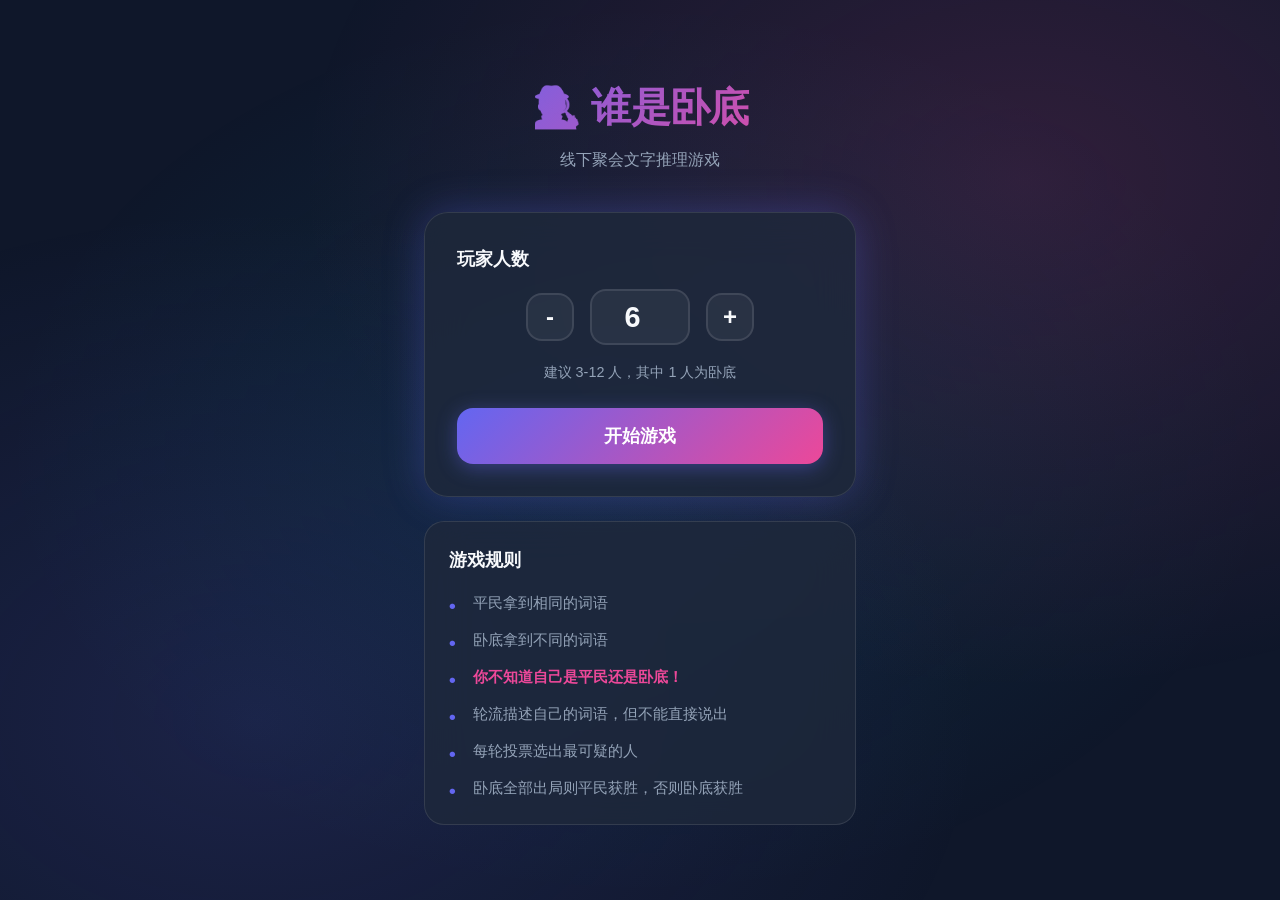
<file: index.html>
<!DOCTYPE html>
<html lang="zh-CN">
<head>
    <meta charset="UTF-8">
    <meta name="viewport" content="width=device-width, initial-scale=1.0, maximum-scale=1.0, user-scalable=no">
    <title>谁是卧底</title>
    <link rel="stylesheet" href="style.css">
</head>
<body>
    <div class="container">
        <!-- 设置面板 -->
        <div id="setupPanel" class="panel">
            <header>
                <h1>🕵️‍♂️ 谁是卧底</h1>
                <p class="subtitle">线下聚会文字推理游戏</p>
            </header>

            <div class="setup-form">
                <label for="playerCount">玩家人数</label>
                <div class="input-group">
                    <button type="button" class="btn-minus" onclick="adjustCount(-1)">-</button>
                    <input type="number" id="playerCount" value="6" min="3" max="20" readonly>
                    <button type="button" class="btn-plus" onclick="adjustCount(1)">+</button>
                </div>
                <p class="hint">建议 3-12 人，其中 1 人为卧底</p>

                <button id="startBtn" class="btn-primary">开始游戏</button>
            </div>

            <div class="rules">
                <h3>游戏规则</h3>
                <ul>
                    <li>平民拿到相同的词语</li>
                    <li>卧底拿到不同的词语</li>
                    <li><strong>你不知道自己是平民还是卧底！</strong></li>
                    <li>轮流描述自己的词语，但不能直接说出</li>
                    <li>每轮投票选出最可疑的人</li>
                    <li>卧底全部出局则平民获胜，否则卧底获胜</li>
                </ul>
            </div>
        </div>

        <!-- 游戏面板 -->
        <div id="gamePanel" class="panel hidden">
            <div class="progress-container">
                <div id="progressBar" class="progress-bar"></div>
            </div>

            <div id="playerCard" class="player-card">
                <!-- 动态生成玩家卡片 -->
            </div>

            <div class="game-controls">
                <button id="hideBtn" class="btn-secondary hidden">👁️ 隐藏词语</button>
                <button id="nextBtn" class="btn-primary">我记住了，下一个 →</button>
            </div>
        </div>

        <!-- 底部导出按钮 -->
        <button id="exportBtn" class="btn-export hidden">导出游戏记录</button>
    </div>

    <script>
        // 人数调整
        function adjustCount(delta) {
            const input = document.getElementById("playerCount");
            let val = parseInt(input.value) + delta;
            val = Math.max(3, Math.min(20, val));
            input.value = val;
        }
    </script>
    <script src="script.js"></script>
</body>
</html>
</file>
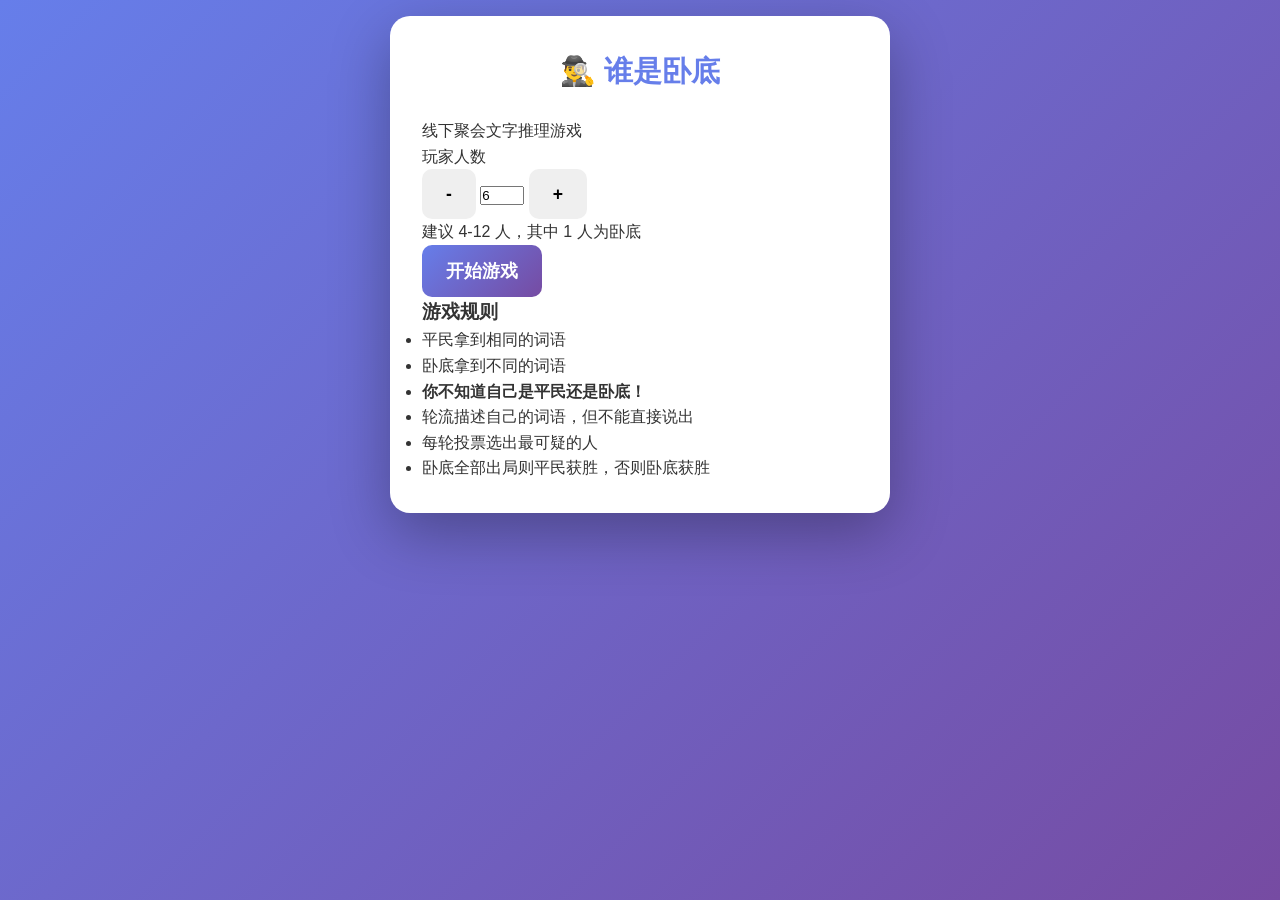
<file: who-is-the-mole/index.html>
<!DOCTYPE html>
<html lang="zh-CN">
<head>
    <meta charset="UTF-8">
    <meta name="viewport" content="width=device-width, initial-scale=1.0, maximum-scale=1.0, user-scalable=no">
    <title>谁是卧底</title>
    <link rel="stylesheet" href="style.css">
</head>
<body>
    <div class="container">
        <!-- 设置面板 -->
        <div id="setupPanel" class="panel">
            <header>
                <h1>🕵️‍♂️ 谁是卧底</h1>
                <p class="subtitle">线下聚会文字推理游戏</p>
            </header>

            <div class="setup-form">
                <label for="playerCount">玩家人数</label>
                <div class="input-group">
                    <button type="button" class="btn-minus" onclick="adjustCount(-1)">-</button>
                    <input type="number" id="playerCount" value="6" min="4" max="20" readonly>
                    <button type="button" class="btn-plus" onclick="adjustCount(1)">+</button>
                </div>
                <p class="hint">建议 4-12 人，其中 1 人为卧底</p>

                <button id="startBtn" class="btn-primary">开始游戏</button>
            </div>

            <div class="rules">
                <h3>游戏规则</h3>
                <ul>
                    <li>平民拿到相同的词语</li>
                    <li>卧底拿到不同的词语</li>
                    <li><strong>你不知道自己是平民还是卧底！</strong></li>
                    <li>轮流描述自己的词语，但不能直接说出</li>
                    <li>每轮投票选出最可疑的人</li>
                    <li>卧底全部出局则平民获胜，否则卧底获胜</li>
                </ul>
            </div>
        </div>

        <!-- 游戏面板 -->
        <div id="gamePanel" class="panel hidden">
            <div class="progress-container">
                <div id="progressBar" class="progress-bar"></div>
            </div>

            <div id="playerCard" class="player-card">
                <!-- 动态生成玩家卡片 -->
            </div>

            <div class="game-controls">
                <button id="hideBtn" class="btn-secondary hidden">👁️ 隐藏词语</button>
                <button id="nextBtn" class="btn-primary">我记住了，下一个 →</button>
            </div>
        </div>

        <!-- 底部导出按钮 -->
        <button id="exportBtn" class="btn-export hidden">导出游戏记录</button>
    </div>

    <script>
        // 人数调整
        function adjustCount(delta) {
            const input = document.getElementById("playerCount");
            let val = parseInt(input.value) + delta;
            val = Math.max(4, Math.min(20, val));
            input.value = val;
        }
    </script>
    <script src="script.js"></script>
</body>
</html>
</file>
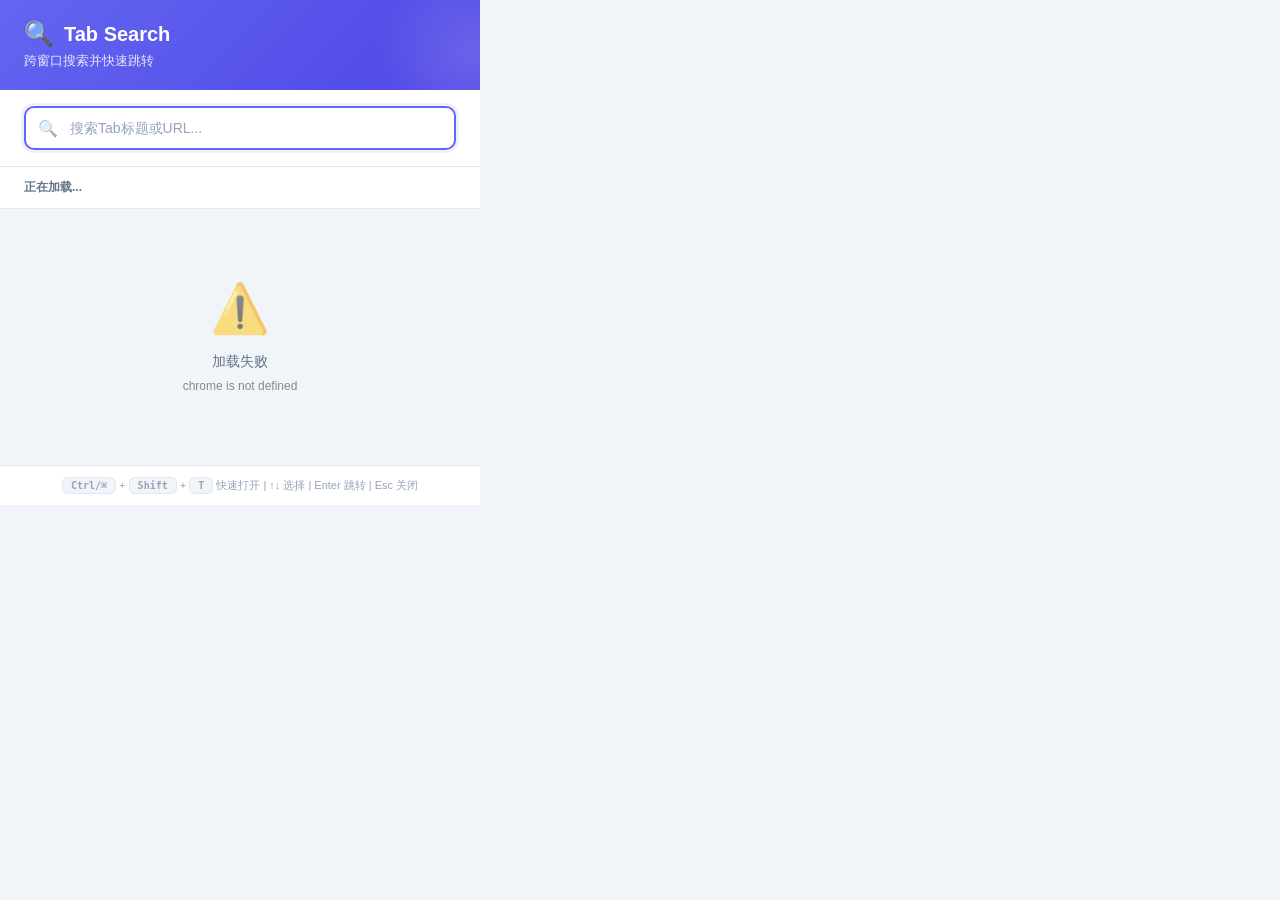
<file: chrome-tab-search/popup.html>
<!DOCTYPE html>
<html lang="zh-CN">
<head>
  <meta charset="UTF-8">
  <meta name="viewport" content="width=device-width, initial-scale=1.0">
  <title>Tab Search</title>
  <link rel="stylesheet" href="styles.css">
</head>
<body>
  <div class="header">
    <h1><span class="header-icon">🔍</span>Tab Search</h1>
    <div class="subtitle">跨窗口搜索并快速跳转</div>
  </div>

  <div class="search-container">
    <div class="search-wrapper">
      <span class="search-icon">🔍</span>
      <input type="text" class="search-box" id="searchInput" placeholder="搜索Tab标题或URL..." autocomplete="off">
    </div>
  </div>

  <div class="stats" id="stats">正在加载...</div>

  <div class="tab-list" id="tabList">
    <div class="loading">加载中...</div>
  </div>

  <div class="shortcut-hint">
    <kbd>Ctrl/⌘</kbd> + <kbd>Shift</kbd> + <kbd>T</kbd> 快速打开 | ↑↓ 选择 | Enter 跳转 | Esc 关闭
  </div>

  <script src="popup.js"></script>
</body>
</html>
</file>
<file: style.css>
/* 谁是卧底 - 现代游戏 UI 样式 */
/* 设计理念：深色沉浸 + 霓虹渐变 + 玻璃拟态 */

:root {
    --primary: #6366f1;
    --primary-dark: #4f46e5;
    --secondary: #ec4899;
    --accent: #06b6d4;
    --bg-dark: #0f172a;
    --bg-card: rgba(30, 41, 59, 0.8);
    --text-primary: #f8fafc;
    --text-secondary: #94a3b8;
    --success: #10b981;
    --warning: #f59e0b;
    --danger: #ef4444;
    --glass-border: rgba(255, 255, 255, 0.1);
    --shadow-glow: 0 0 40px rgba(99, 102, 241, 0.3);
}

* {
    box-sizing: border-box;
    margin: 0;
    padding: 0;
    -webkit-tap-highlight-color: transparent;
}

body {
    font-family: -apple-system, BlinkMacSystemFont, "Segoe UI", Roboto, "Helvetica Neue", Arial, sans-serif;
    background: var(--bg-dark);
    min-height: 100vh;
    color: var(--text-primary);
    line-height: 1.6;
    overflow-x: hidden;
}

/* 动态背景 */
body::before {
    content: '';
    position: fixed;
    top: 0;
    left: 0;
    width: 100%;
    height: 100%;
    background:
        radial-gradient(ellipse at 20% 80%, rgba(99, 102, 241, 0.15) 0%, transparent 50%),
        radial-gradient(ellipse at 80% 20%, rgba(236, 72, 153, 0.15) 0%, transparent 50%),
        radial-gradient(ellipse at 50% 50%, rgba(6, 182, 212, 0.1) 0%, transparent 70%);
    pointer-events: none;
    z-index: -1;
}

.container {
    max-width: 480px;
    margin: 0 auto;
    padding: 1.5rem;
    min-height: 100vh;
    display: flex;
    flex-direction: column;
}

/* ===== 设置面板 ===== */
#setupPanel {
    flex: 1;
    display: flex;
    flex-direction: column;
    justify-content: center;
}

header {
    text-align: center;
    margin-bottom: 2.5rem;
}

h1 {
    font-size: 2.5rem;
    font-weight: 800;
    background: linear-gradient(135deg, var(--primary) 0%, var(--secondary) 100%);
    -webkit-background-clip: text;
    -webkit-text-fill-color: transparent;
    background-clip: text;
    margin-bottom: 0.5rem;
    letter-spacing: -0.02em;
}

.subtitle {
    color: var(--text-secondary);
    font-size: 1rem;
}

.setup-form {
    background: var(--bg-card);
    backdrop-filter: blur(20px);
    border: 1px solid var(--glass-border);
    border-radius: 24px;
    padding: 2rem;
    margin-bottom: 1.5rem;
    box-shadow: var(--shadow-glow);
}

.setup-form label {
    display: block;
    font-weight: 600;
    color: var(--text-primary);
    margin-bottom: 1rem;
    font-size: 1.1rem;
}

.input-group {
    display: flex;
    align-items: center;
    justify-content: center;
    gap: 1rem;
    margin-bottom: 1rem;
}

.btn-minus,
.btn-plus {
    width: 48px;
    height: 48px;
    border-radius: 16px;
    border: 2px solid var(--glass-border);
    background: rgba(255, 255, 255, 0.05);
    color: var(--text-primary);
    font-size: 1.5rem;
    font-weight: 600;
    cursor: pointer;
    transition: all 0.3s cubic-bezier(0.4, 0, 0.2, 1);
    display: flex;
    align-items: center;
    justify-content: center;
}

.btn-minus:hover,
.btn-plus:hover {
    background: rgba(255, 255, 255, 0.1);
    transform: scale(1.05);
    border-color: var(--primary);
}

.btn-minus:active,
.btn-plus:active {
    transform: scale(0.95);
}

#playerCount {
    width: 100px;
    height: 56px;
    text-align: center;
    font-size: 1.8rem;
    font-weight: 700;
    color: var(--text-primary);
    background: rgba(255, 255, 255, 0.05);
    border: 2px solid var(--glass-border);
    border-radius: 16px;
    outline: none;
}

.hint {
    text-align: center;
    color: var(--text-secondary);
    font-size: 0.9rem;
    margin-bottom: 1.5rem;
}

/* ===== 按钮样式 ===== */
button {
    border: none;
    cursor: pointer;
    font-family: inherit;
    font-weight: 600;
    transition: all 0.3s cubic-bezier(0.4, 0, 0.2, 1);
}

.btn-primary {
    width: 100%;
    padding: 1rem 1.5rem;
    font-size: 1.1rem;
    background: linear-gradient(135deg, var(--primary) 0%, var(--secondary) 100%);
    color: white;
    border-radius: 16px;
    box-shadow: 0 4px 20px rgba(99, 102, 241, 0.4);
}

.btn-primary:hover {
    transform: translateY(-2px);
    box-shadow: 0 8px 30px rgba(99, 102, 241, 0.5);
}

.btn-primary:active {
    transform: translateY(0);
}

.btn-secondary {
    padding: 0.8rem 1.2rem;
    font-size: 1rem;
    background: rgba(255, 255, 255, 0.1);
    color: var(--text-primary);
    border-radius: 12px;
    border: 1px solid var(--glass-border);
}

.btn-secondary:hover {
    background: rgba(255, 255, 255, 0.15);
}

/* ===== 游戏规则 ===== */
.rules {
    background: var(--bg-card);
    backdrop-filter: blur(20px);
    border: 1px solid var(--glass-border);
    border-radius: 20px;
    padding: 1.5rem;
}

.rules h3 {
    font-size: 1.1rem;
    margin-bottom: 1rem;
    color: var(--text-primary);
    display: flex;
    align-items: center;
    gap: 0.5rem;
}

.rules ul {
    list-style: none;
    display: flex;
    flex-direction: column;
    gap: 0.8rem;
}

.rules li {
    color: var(--text-secondary);
    font-size: 0.95rem;
    padding-left: 1.5rem;
    position: relative;
}

.rules li::before {
    content: '•';
    position: absolute;
    left: 0;
    color: var(--primary);
    font-weight: bold;
    font-size: 1.2rem;
}

.rules li strong {
    color: var(--secondary);
}

/* ===== 游戏面板 ===== */
#gamePanel {
    flex: 1;
    display: flex;
    flex-direction: column;
}

.progress-container {
    margin-bottom: 1.5rem;
}

.progress-bar {
    height: 6px;
    background: rgba(255, 255, 255, 0.1);
    border-radius: 3px;
    overflow: hidden;
}

.progress-bar::after {
    content: '';
    display: block;
    height: 100%;
    width: var(--progress, 0%);
    background: linear-gradient(90deg, var(--primary) 0%, var(--secondary) 100%);
    border-radius: 3px;
    transition: width 0.5s ease;
}

/* ===== 玩家卡片 ===== */
.player-card {
    flex: 1;
    background: var(--bg-card);
    backdrop-filter: blur(20px);
    border: 1px solid var(--glass-border);
    border-radius: 28px;
    padding: 2rem;
    margin-bottom: 1.5rem;
    box-shadow: var(--shadow-glow);
    animation: cardSlideIn 0.5s cubic-bezier(0.4, 0, 0.2, 1);
}

@keyframes cardSlideIn {
    from {
        opacity: 0;
        transform: translateY(30px) scale(0.95);
    }
    to {
        opacity: 1;
        transform: translateY(0) scale(1);
    }
}

.player-header {
    display: flex;
    justify-content: space-between;
    align-items: center;
    margin-bottom: 2rem;
    padding-bottom: 1rem;
    border-bottom: 1px solid var(--glass-border);
}

.player-number {
    font-size: 1.4rem;
    font-weight: 700;
    color: var(--text-primary);
}

.player-header .progress {
    font-size: 0.85rem;
    font-weight: 600;
    color: var(--primary);
    background: rgba(99, 102, 241, 0.15);
    padding: 0.4rem 1rem;
    border-radius: 20px;
}

/* 词语显示 */
.word-revealed {
    text-align: center;
    padding: 2rem 0;
}

.the-word {
    font-size: 3.5rem;
    font-weight: 800;
    background: linear-gradient(135deg, var(--accent) 0%, var(--primary) 100%);
    -webkit-background-clip: text;
    -webkit-text-fill-color: transparent;
    background-clip: text;
    margin-bottom: 1rem;
    letter-spacing: -0.02em;
}

.hint-text {
    color: var(--text-secondary);
    font-size: 1rem;
    margin-bottom: 0.5rem;
}

.role-hint {
    color: var(--secondary);
    font-size: 0.9rem;
    font-weight: 500;
}

/* ===== 过渡页面 ===== */
.pass-screen {
    flex: 1;
    display: flex;
    flex-direction: column;
    align-items: center;
    justify-content: center;
    background: var(--bg-card);
    backdrop-filter: blur(20px);
    border: 1px solid var(--glass-border);
    border-radius: 28px;
    padding: 3rem 2rem;
    animation: cardSlideIn 0.5s ease;
}

.pass-icon {
    font-size: 6rem;
    margin-bottom: 2rem;
    animation: phoneBounce 2s ease infinite;
    filter: drop-shadow(0 0 20px rgba(236, 72, 153, 0.5));
}

@keyframes phoneBounce {
    0%, 100% {
        transform: translateY(0) rotate(-5deg);
    }
    25% {
        transform: translateY(-20px) rotate(5deg);
    }
    50% {
        transform: translateY(0) rotate(-5deg);
    }
    75% {
        transform: translateY(-10px) rotate(5deg);
    }
}

.pass-text {
    font-size: 1.5rem;
    font-weight: 600;
    color: var(--text-primary);
    margin-bottom: 2.5rem;
    text-align: center;
}

.btn-reveal {
    padding: 1rem 2.5rem;
    font-size: 1.1rem;
    background: linear-gradient(135deg, var(--secondary) 0%, var(--danger) 100%);
    color: white;
    border-radius: 50px;
    box-shadow: 0 4px 20px rgba(236, 72, 153, 0.4);
}

.btn-reveal:hover {
    transform: translateY(-3px) scale(1.02);
    box-shadow: 0 8px 30px rgba(236, 72, 153, 0.5);
}

/* ===== 游戏结束页面 ===== */
.game-ready {
    flex: 1;
    display: flex;
    flex-direction: column;
    align-items: center;
    justify-content: center;
    text-align: center;
}

.game-ready h2 {
    font-size: 2rem;
    font-weight: 700;
    margin-bottom: 0.5rem;
    background: linear-gradient(135deg, var(--success) 0%, var(--accent) 100%);
    -webkit-background-clip: text;
    -webkit-text-fill-color: transparent;
    background-clip: text;
}

.game-ready > p {
    color: var(--text-secondary);
    margin-bottom: 2rem;
}

.reveal-section {
    width: 100%;
    background: var(--bg-card);
    backdrop-filter: blur(20px);
    border: 1px solid var(--glass-border);
    border-radius: 24px;
    padding: 1.5rem;
    margin-bottom: 1.5rem;
}

.reveal-section h3 {
    font-size: 1.1rem;
    color: var(--primary);
    margin-bottom: 1rem;
    display: flex;
    align-items: center;
    gap: 0.5rem;
}

.word-pair-info {
    background: rgba(255, 255, 255, 0.05);
    border-radius: 16px;
    padding: 1rem;
    margin-bottom: 1rem;
}

.word-pair-info p {
    color: var(--text-secondary);
    margin: 0.3rem 0;
}

.word-pair-info strong {
    color: var(--text-primary);
}

.players-reveal {
    display: flex;
    flex-direction: column;
    gap: 0.5rem;
}

.player-result {
    display: flex;
    justify-content: space-between;
    align-items: center;
    padding: 0.8rem 1rem;
    border-radius: 12px;
    font-size: 0.95rem;
}

.player-result.civilian {
    background: rgba(16, 185, 129, 0.15);
    color: var(--success);
}

.player-result.mole {
    background: rgba(239, 68, 68, 0.15);
    color: var(--danger);
    font-weight: 600;
}

.role-tag {
    font-size: 0.75rem;
    padding: 0.2rem 0.6rem;
    border-radius: 10px;
    background: rgba(255, 255, 255, 0.1);
}

.btn-restart {
    width: 100%;
    padding: 1rem;
    font-size: 1.1rem;
    background: linear-gradient(135deg, var(--primary) 0%, var(--secondary) 100%);
    color: white;
    border-radius: 16px;
    box-shadow: 0 4px 20px rgba(99, 102, 241, 0.4);
}

.btn-restart:hover {
    transform: translateY(-2px);
    box-shadow: 0 8px 30px rgba(99, 102, 241, 0.5);
}

/* ===== 导出按钮 ===== */
.btn-export {
    width: 100%;
    padding: 1rem;
    font-size: 1rem;
    background: rgba(255, 255, 255, 0.05);
    color: var(--text-secondary);
    border: 1px solid var(--glass-border);
    border-radius: 12px;
    margin-top: auto;
}

.btn-export:hover {
    background: rgba(255, 255, 255, 0.1);
    color: var(--text-primary);
}

/* ===== 工具类 ===== */
.hidden {
    display: none !important;
}

.game-controls {
    display: flex;
    gap: 1rem;
    margin-top: auto;
}

/* ===== 响应式优化 ===== */
@media (max-width: 480px) {
    .container {
        padding: 1rem;
    }

    h1 {
        font-size: 2rem;
    }

    .setup-form {
        padding: 1.5rem;
    }

    .the-word {
        font-size: 2.8rem;
    }

    .player-card {
        padding: 1.5rem;
    }

    .pass-screen {
        padding: 2rem 1.5rem;
    }
}

/* ===== 动画效果 ===== */
@keyframes pulse {
    0%, 100% {
        opacity: 1;
    }
    50% {
        opacity: 0.7;
    }
}

@keyframes shimmer {
    0% {
        background-position: -200% 0;
    }
    100% {
        background-position: 200% 0;
    }
}
</file>
<file: who-is-the-mole/style.css>
/* 谁是卧底助手 - 网页版样式 */
* { box-sizing: border-box; margin: 0; padding: 0; }

body {
    font-family: -apple-system, BlinkMacSystemFont, "Segoe UI", Roboto, "Helvetica Neue", Arial, sans-serif;
    background: linear-gradient(135deg, #667eea 0%, #764ba2 100%);
    min-height: 100vh;
    color: #333;
    line-height: 1.6;
    padding: 1rem;
}

.container {
    max-width: 500px;
    margin: 0 auto;
    background: white;
    border-radius: 20px;
    padding: 2rem;
    box-shadow: 0 20px 60px rgba(0,0,0,0.3);
}

h1 {
    text-align: center;
    margin-bottom: 1.5rem;
    color: #667eea;
    font-size: 1.8rem;
}

.controls {
    display: flex;
    flex-direction: column;
    gap: 1rem;
    margin-bottom: 1.5rem;
}

.controls label {
    font-weight: bold;
    color: #555;
}

.controls input[type="number"] {
    width: 100%;
    padding: 0.8rem;
    font-size: 1.1rem;
    border: 2px solid #ddd;
    border-radius: 10px;
    text-align: center;
}

.controls input[type="number"]:focus {
    outline: none;
    border-color: #667eea;
}

button {
    padding: 0.9rem 1.5rem;
    font-size: 1.1rem;
    border: none;
    border-radius: 10px;
    cursor: pointer;
    transition: all 0.3s ease;
    font-weight: bold;
}

#startBtn {
    background: linear-gradient(135deg, #667eea 0%, #764ba2 100%);
    color: white;
}

#startBtn:hover {
    transform: translateY(-2px);
    box-shadow: 0 5px 20px rgba(102, 126, 234, 0.4);
}

#startBtn:active {
    transform: translateY(0);
}

#exportBtn {
    background: #28a745;
    color: white;
    width: 100%;
    margin-top: 1rem;
}

#exportBtn:hover {
    background: #218838;
}

.hidden {
    display: none !important;
}

.players {
    margin-top: 1rem;
}

.player-card {
    background: linear-gradient(135deg, #f5f7fa 0%, #c3cfe2 100%);
    border-radius: 15px;
    padding: 1.2rem;
    margin: 0.8rem 0;
    display: flex;
    justify-content: space-between;
    align-items: center;
    box-shadow: 0 4px 15px rgba(0,0,0,0.1);
    animation: slideIn 0.3s ease;
}

@keyframes slideIn {
    from {
        opacity: 0;
        transform: translateY(-10px);
    }
    to {
        opacity: 1;
        transform: translateY(0);
    }
}

.player-name {
    font-weight: bold;
    color: #555;
    font-size: 1rem;
}

.player-word {
    font-size: 1.3rem;
    font-weight: bold;
    color: #333;
}

.role-badge {
    display: inline-block;
    padding: 0.3rem 0.8rem;
    border-radius: 20px;
    font-size: 0.85rem;
    font-weight: bold;
    margin-left: 0.5rem;
}

.role-civilian {
    background: #e3f2fd;
    color: #1976d2;
}

.role-mole {
    background: #ffebee;
    color: #c62828;
}

/* 响应式优化 */
@media (max-width: 480px) {
    .container {
        padding: 1.5rem;
    }
    
    h1 {
        font-size: 1.5rem;
    }
    
    .player-card {
        flex-direction: column;
        gap: 0.5rem;
        text-align: center;
    }
}

/* 提示文字 */
.hint-text {
    margin-top: 1rem;
    color: #666;
    font-size: 0.9rem;
    font-style: italic;
}

/* 身份揭秘区域 */
.reveal-section {
    margin-top: 2rem;
    padding: 1.5rem;
    background: #f8f9fa;
    border-radius: 15px;
    border: 2px solid #667eea;
}

.reveal-section h3 {
    color: #667eea;
    margin-bottom: 1rem;
    font-size: 1.1rem;
}

.players-reveal {
    display: flex;
    flex-direction: column;
    gap: 0.5rem;
    margin-top: 1rem;
}

.player-result {
    display: flex;
    justify-content: space-between;
    align-items: center;
    padding: 0.8rem 1rem;
    border-radius: 8px;
    font-size: 0.95rem;
}

.player-result.civilian {
    background: #e3f2fd;
    color: #1976d2;
}

.player-result.mole {
    background: #ffebee;
    color: #c62828;
    font-weight: bold;
}

.role-tag {
    font-size: 0.8rem;
    padding: 0.2rem 0.6rem;
    border-radius: 12px;
    background: rgba(0,0,0,0.1);
}

.word-pair-info {
    margin: 1rem 0;
    padding: 1rem;
    background: #fff3e0;
    border-radius: 10px;
}

.word-pair-info p {
    margin: 0.3rem 0;
}

.btn-restart {
    background: linear-gradient(135deg, #667eea 0%, #764ba2 100%);
    color: white;
    width: 100%;
    margin-top: 1rem;
}

/* 过渡页面 - 传递手机 */
.pass-screen {
    display: flex;
    flex-direction: column;
    align-items: center;
    justify-content: center;
    min-height: 300px;
    padding: 2rem;
    background: linear-gradient(135deg, #ffecd2 0%, #fcb69f 100%);
    border-radius: 20px;
    animation: fadeIn 0.4s ease;
}

@keyframes fadeIn {
    from {
        opacity: 0;
        transform: scale(0.95);
    }
    to {
        opacity: 1;
        transform: scale(1);
    }
}

.pass-icon {
    font-size: 5rem;
    margin-bottom: 1.5rem;
    animation: bounce 1.5s infinite;
}

@keyframes bounce {
    0%, 100% {
        transform: translateY(0);
    }
    50% {
        transform: translateY(-15px);
    }
}

.pass-text {
    font-size: 1.4rem;
    color: #8b4513;
    font-weight: bold;
    margin-bottom: 2rem;
    text-align: center;
}

.btn-reveal {
    background: linear-gradient(135deg, #ff6b6b 0%, #ee5a6f 100%);
    color: white;
    padding: 1rem 2rem;
    font-size: 1.1rem;
    border-radius: 50px;
    box-shadow: 0 8px 25px rgba(238, 90, 111, 0.3);
    transition: all 0.3s ease;
}

.btn-reveal:hover {
    transform: translateY(-3px);
    box-shadow: 0 12px 35px rgba(238, 90, 111, 0.4);
}

.btn-reveal:active {
    transform: translateY(0);
}
</file>
<file: chrome-tab-search/styles.css>
/* Modern Tab Search - Clean & Professional Theme */
:root {
  --primary: #6366f1;
  --primary-dark: #4f46e5;
  --primary-light: #818cf8;
  --surface: #ffffff;
  --surface-hover: #f8fafc;
  --background: #f1f5f9;
  --text: #1e293b;
  --text-secondary: #64748b;
  --text-muted: #94a3b8;
  --border: #e2e8f0;
  --radius: 10px;
  --radius-sm: 6px;
  --shadow: 0 4px 6px -1px rgba(0,0,0,0.1), 0 2px 4px -2px rgba(0,0,0,0.1);
  --shadow-sm: 0 1px 2px 0 rgba(0,0,0,0.05);
}

* { margin: 0; padding: 0; box-sizing: border-box; }

body {
  width: 480px;
  min-height: 320px;
  font-family: -apple-system, BlinkMacSystemFont, 'Segoe UI', Roboto, sans-serif;
  background: var(--background);
  color: var(--text);
}

/* Header */
.header {
  background: linear-gradient(135deg, var(--primary) 0%, var(--primary-dark) 100%);
  padding: 20px 24px;
  color: white;
  position: relative;
  overflow: hidden;
}

.header::before {
  content: '';
  position: absolute;
  top: -50%;
  right: -20%;
  width: 200px;
  height: 200px;
  background: radial-gradient(circle, rgba(255,255,255,0.15) 0%, transparent 70%);
}

.header h1 {
  font-size: 20px;
  font-weight: 700;
  display: flex;
  align-items: center;
  gap: 10px;
  margin-bottom: 4px;
}

.header-icon { font-size: 24px; }

.header .subtitle {
  font-size: 13px;
  opacity: 0.85;
  font-weight: 500;
}

/* Search */
.search-container {
  padding: 16px 24px;
  background: var(--surface);
  border-bottom: 1px solid var(--border);
}

.search-wrapper { position: relative; }

.search-icon {
  position: absolute;
  left: 14px;
  top: 50%;
  transform: translateY(-50%);
  font-size: 16px;
  opacity: 0.5;
  transition: opacity 0.2s;
}

.search-box {
  width: 100%;
  padding: 12px 16px 12px 44px;
  border: 2px solid var(--border);
  border-radius: var(--radius);
  font-size: 14px;
  font-weight: 500;
  outline: none;
  transition: all 0.2s;
}

.search-box:focus {
  border-color: var(--primary);
  box-shadow: 0 0 0 3px rgba(99,102,241,0.1);
}

.search-box:focus + .search-icon { opacity: 1; color: var(--primary); }

.search-box::placeholder { color: var(--text-muted); }

/* Stats */
.stats {
  padding: 12px 24px;
  font-size: 12px;
  font-weight: 600;
  color: var(--text-secondary);
  background: var(--surface);
  border-bottom: 1px solid var(--border);
  display: flex;
  align-items: center;
  gap: 8px;
}

/* Tab List */
.tab-list {
  max-height: 380px;
  overflow-y: auto;
  padding: 12px;
}

.tab-list::-webkit-scrollbar { width: 6px; }
.tab-list::-webkit-scrollbar-thumb {
  background: var(--border);
  border-radius: 100px;
}
.tab-list::-webkit-scrollbar-thumb:hover { background: var(--text-muted); }

/* Window Group */
.window-group {
  margin-bottom: 16px;
  animation: slideIn 0.3s ease-out;
}

@keyframes slideIn {
  from { opacity: 0; transform: translateY(10px); }
  to { opacity: 1; transform: translateY(0); }
}

.window-header {
  background: linear-gradient(90deg, var(--primary-light) 0%, var(--primary) 100%);
  padding: 8px 16px;
  font-size: 11px;
  font-weight: 700;
  color: white;
  text-transform: uppercase;
  letter-spacing: 0.5px;
  border-radius: var(--radius-sm) var(--radius-sm) 0 0;
  display: flex;
  align-items: center;
  gap: 8px;
}

.window-header.current {
  background: linear-gradient(90deg, #10b981 0%, #059669 100%);
}

.window-tabs-count {
  margin-left: auto;
  background: rgba(255,255,255,0.2);
  padding: 2px 10px;
  border-radius: 100px;
  font-size: 10px;
}

/* Window Tabs Container */
.window-tabs {
  background: var(--surface);
  border-radius: 0 0 var(--radius) var(--radius);
  box-shadow: var(--shadow-sm);
  overflow: hidden;
}

/* Tab Item */
.tab-item {
  display: flex;
  align-items: center;
  padding: 12px 16px;
  cursor: pointer;
  border-bottom: 1px solid var(--border);
  transition: all 0.15s;
  position: relative;
}

.tab-item:last-child { border-bottom: none; }

.tab-item:hover { background: var(--surface-hover); }

.tab-item::before {
  content: '';
  position: absolute;
  left: 0;
  top: 0;
  bottom: 0;
  width: 3px;
  background: var(--primary);
  opacity: 0;
  transition: opacity 0.15s;
}

.tab-item:hover::before { opacity: 0.5; }

.tab-item.active {
  background: linear-gradient(90deg, rgba(99,102,241,0.08) 0%, transparent 100%);
}

.tab-item.active::before { opacity: 1; }

.tab-item.selected {
  background: linear-gradient(90deg, rgba(245,158,11,0.1) 0%, transparent 100%);
}

.tab-item.selected::before {
  background: #f59e0b;
  opacity: 1;
}

/* Tab Icon */
.tab-icon {
  width: 20px;
  height: 20px;
  margin-right: 12px;
  flex-shrink: 0;
  border-radius: var(--radius-sm);
  object-fit: contain;
}

/* Tab Content */
.tab-content {
  flex: 1;
  min-width: 0;
  display: flex;
  flex-direction: column;
  gap: 2px;
}

.tab-title {
  font-size: 13px;
  font-weight: 600;
  white-space: nowrap;
  overflow: hidden;
  text-overflow: ellipsis;
  color: var(--text);
}

.tab-url {
  font-size: 11px;
  color: var(--text-muted);
  white-space: nowrap;
  overflow: hidden;
  text-overflow: ellipsis;
}

/* Badges */
.tab-badges {
  display: flex;
  gap: 4px;
  margin-left: 8px;
  flex-shrink: 0;
}

.tab-badge {
  font-size: 9px;
  font-weight: 700;
  padding: 2px 8px;
  border-radius: 100px;
  text-transform: uppercase;
}

.tab-badge.active {
  background: rgba(16,185,129,0.12);
  color: #10b981;
}

.tab-badge.audible {
  background: rgba(239,68,68,0.12);
  color: #ef4444;
}

/* Highlight */
.highlight {
  background: rgba(99,102,241,0.2);
  color: var(--primary-dark);
  font-weight: 700;
  padding: 0 2px;
  border-radius: 2px;
}

/* No Results */
.no-results {
  padding: 60px 20px;
  text-align: center;
  color: var(--text-secondary);
}

.no-results-icon { font-size: 48px; margin-bottom: 16px; opacity: 0.6; }

.no-results-text { font-size: 14px; }

/* Loading */
.loading {
  padding: 60px 20px;
  text-align: center;
  color: var(--text-secondary);
}

/* Shortcut Hint */
.shortcut-hint {
  padding: 12px 24px;
  font-size: 11px;
  color: var(--text-muted);
  text-align: center;
  background: var(--surface);
  border-top: 1px solid var(--border);
}

.shortcut-hint kbd {
  background: var(--background);
  padding: 2px 8px;
  border-radius: var(--radius-sm);
  font-family: monospace;
  font-size: 10px;
  font-weight: 700;
  border: 1px solid var(--border);
}
</file>
